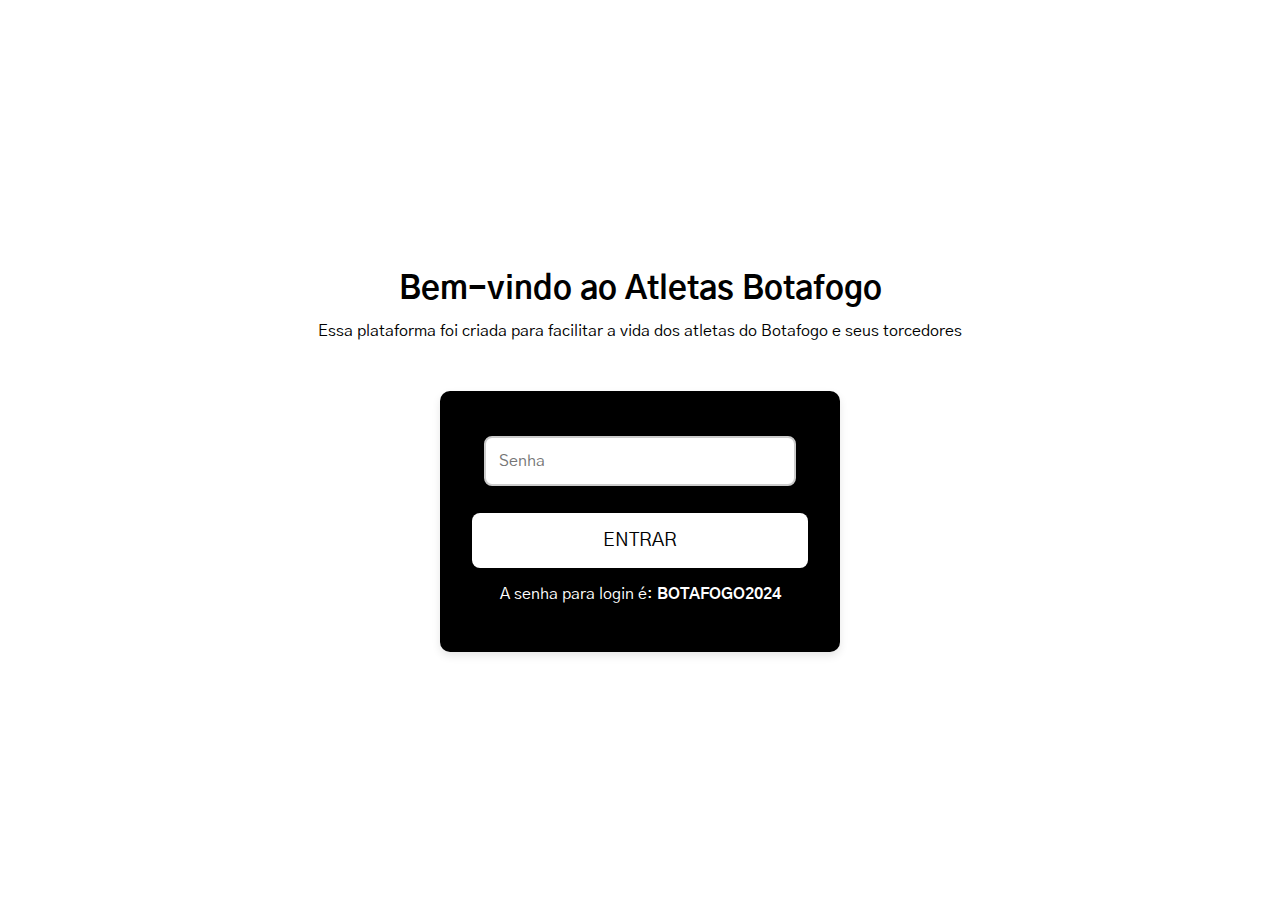
<file: AP2-BOTAFOGO-WEB/index.html>
<!DOCTYPE html>
<html lang="en">
<head>
    <meta charset="UTF-8">
    <meta name="viewport" content="width=device-width, initial-scale=1.0">
    <link rel="icon" href="./Assets/Escudo_Botafogo.png" type="image/png">
    <title>Atletas Botafogo</title>
    <link rel="stylesheet" href="styles.css">
    <script src="botafeminino.js"></script>
    <script src="md5-min.js"></script>
    <script src="codigo.js" defer></script>
    <style>
        @import url('https://fonts.googleapis.com/css2?family=Gothic+A1:wght@900&display=swap');
    </style>
</head>
<body id="body-principal">
    <header id="header-login">
        <ul>
            <li><img src="./Assets/Escudo_Botafogo.png" alt="Escudo Botafogo"></li>
            <li><h1>Atletas Botafogo</h1></li>
            <li><button id="logout" style="display: none;">Sair</button></li>
        </ul>
    </header>
    <div id="login">
        <div id="login-page">
            <h1>Bem-vindo ao Atletas Botafogo</h1>
            <p>Essa plataforma foi criada para facilitar a vida dos atletas do Botafogo e seus torcedores</p>
        </div>
        <div id="login-form">
            <input id="senha" type="password" placeholder="Senha" autocomplete="current-password">
            <button id="botao">ENTRAR</button>
            <p>A senha para login é: <b>BOTAFOGO2024</b></p>
        </div>
    </div>
    <div id="jogadores" style="display: none;">
        <h1>Lista de Jogadores</h1>
        <ul id="jogadores-lista">
            <li>
                <button id="masculino">Masculino</button>
                <button id="feminino">Feminino</button>
                <button id="todos">Elenco Completo</button>                 
            </li>  
            <input id="pesquisar" type="text" placeholder="Digite o nome do jogador(a)">        
        </ul>
        <div id="container"></div>
    </div>
</body>
</html>
</file>
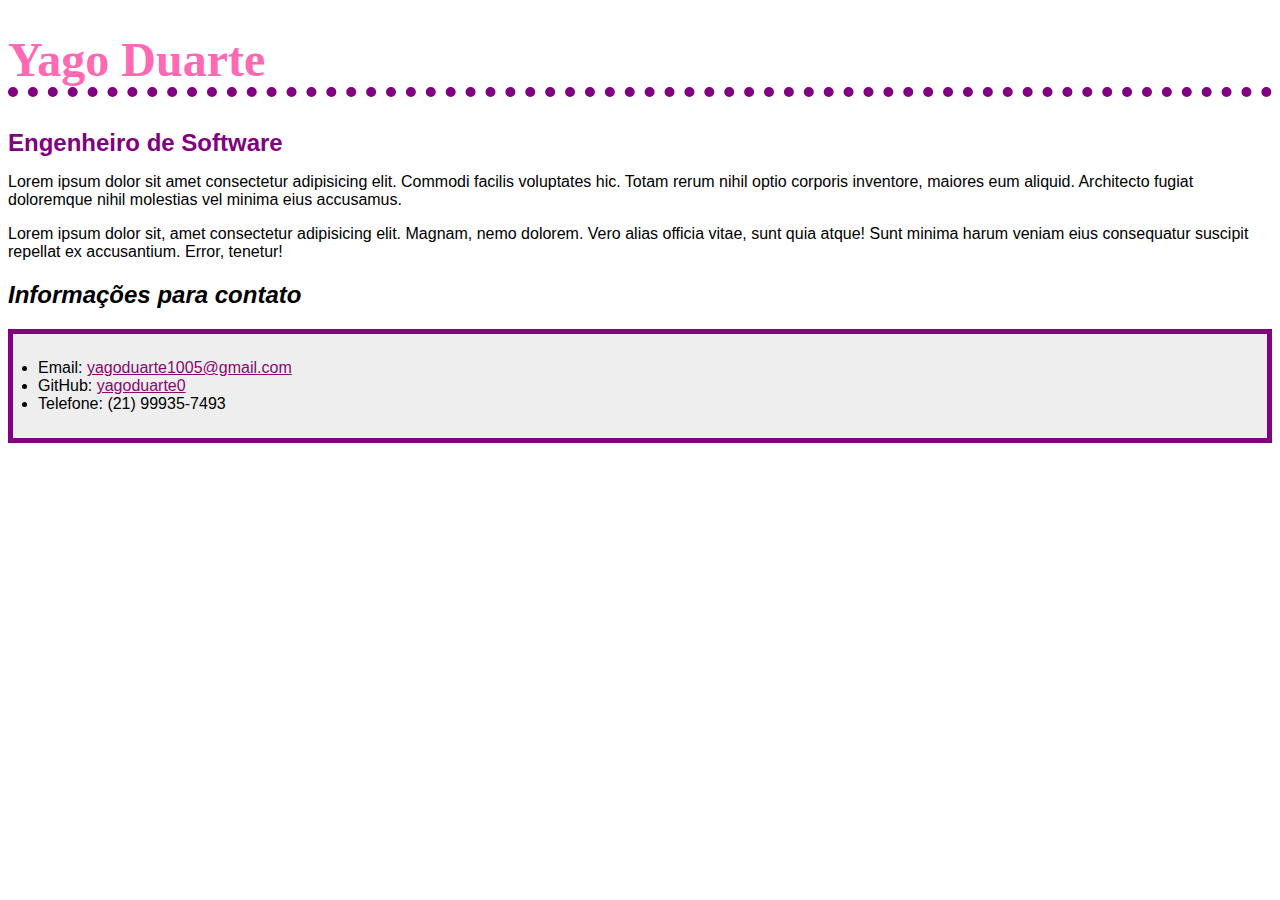
<file: Trabalho-4/Exercicio-2/index.html>
<!DOCTYPE html>
<html lang="pt-br">
<head>
    <meta charset="UTF-8">
    <meta name="viewport" content="width=device-width, initial-scale=1.0">
    <link rel="stylesheet" href="estilo.css">
    <title>Modelo de Curriculo</title>
</head>
<body>
    <h1>Yago Duarte</h1>
<div class="trabalho">Engenheiro de Software</div>
<p>Lorem ipsum dolor sit amet consectetur adipisicing elit. Commodi facilis voluptates hic. Totam rerum nihil optio corporis inventore, maiores eum aliquid. Architecto fugiat doloremque nihil molestias vel minima eius accusamus.</p>

<p>Lorem ipsum dolor sit, amet consectetur adipisicing elit. Magnam, nemo dolorem. Vero alias officia vitae, sunt quia atque! Sunt minima harum veniam eius consequatur suscipit repellat ex accusantium. Error, tenetur!</p>

<h2>Informações para contato</h2>
<ul>
  <li>Email: <a href="yagoduarte1005@gmail.com">yagoduarte1005@gmail.com</a></li>
  <li>GitHub: <a href="https://github.com/yagoduarte0">yagoduarte0</a></li>
  <li>Telefone: (21) 99935-7493</li>
</ul>
</body>
</html>
</file>
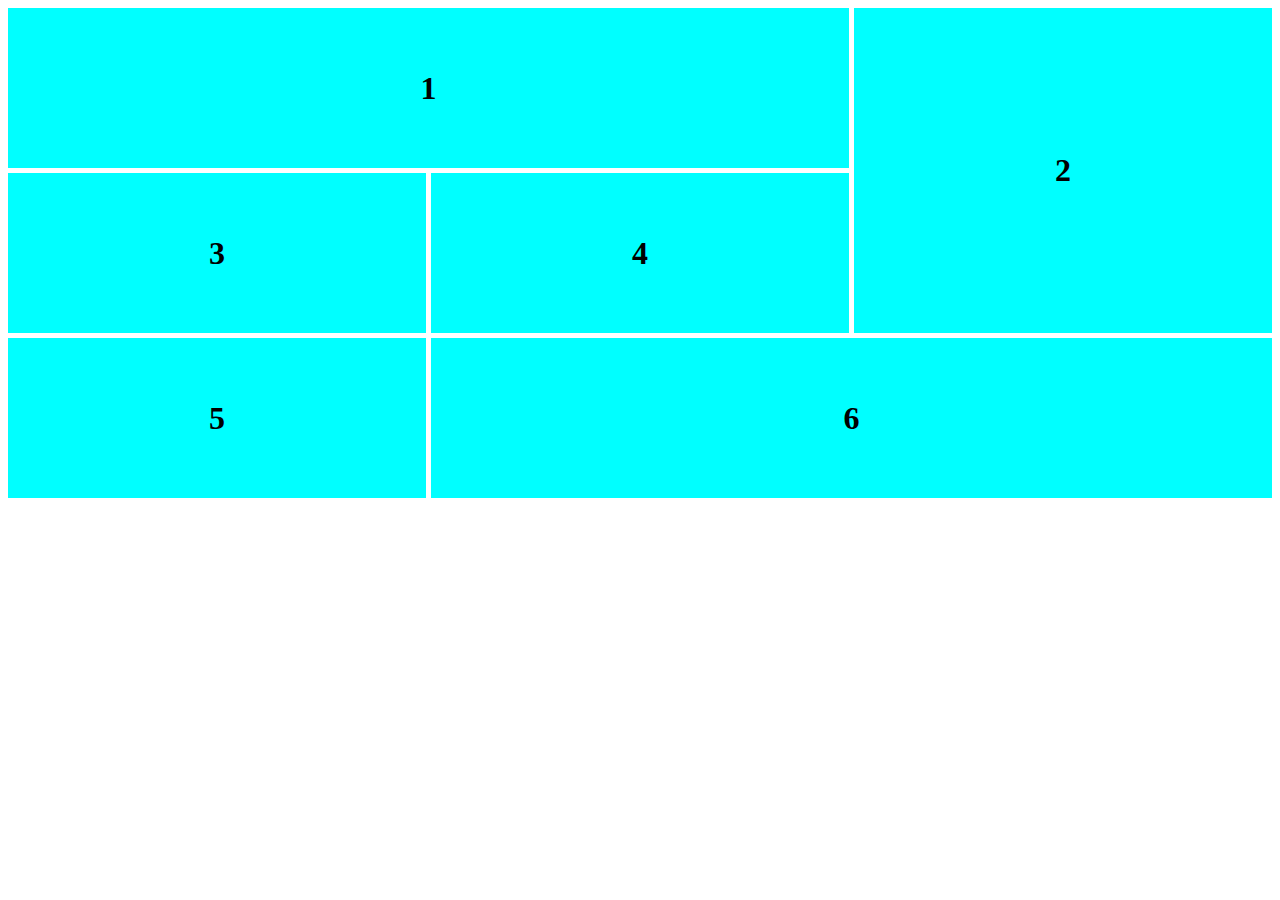
<file: Trabalho-6/grid/index.html>
<!DOCTYPE html>
<html lang="en">
<head>
    <meta charset="UTF-8">
    <meta name="viewport" content="width=device-width, initial-scale=1.0">
    <title>Document</title>
    <link rel="stylesheet" href="styles2.css">
</head>
<body>
    <div id="container">
        <div id="um">1</div>
        <div id="dois">2</div>
        <div id="tres">3</div>
        <div id="quatro">4</div>
        <div id="cinco">5</div>
        <div id="seis">6</div>
    </div>
</body>
</html>
</file>
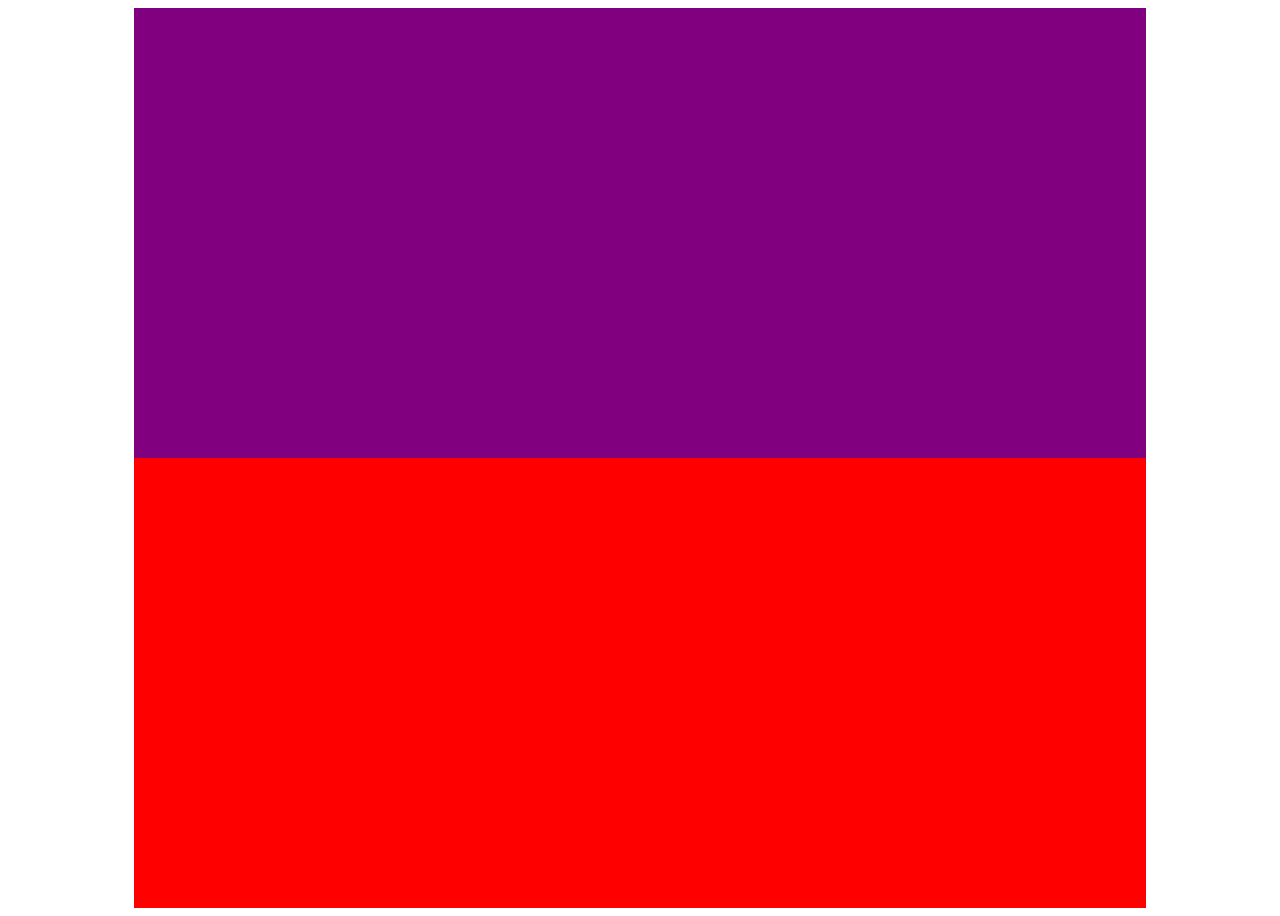
<file: Trabalho-6/media carries/index.html>
<!DOCTYPE html>
<html lang="en">
<head>
    <meta charset="UTF-8">
    <meta name="viewport" content="width=device-width, initial-scale=1.0">
    <title>Document</title>
    <link href="style.css" rel="stylesheet">
</head>
<body>
    <div id="minha-div"></div> 
    <div id="sua-div"></div>   
</body>
</html>
</file>
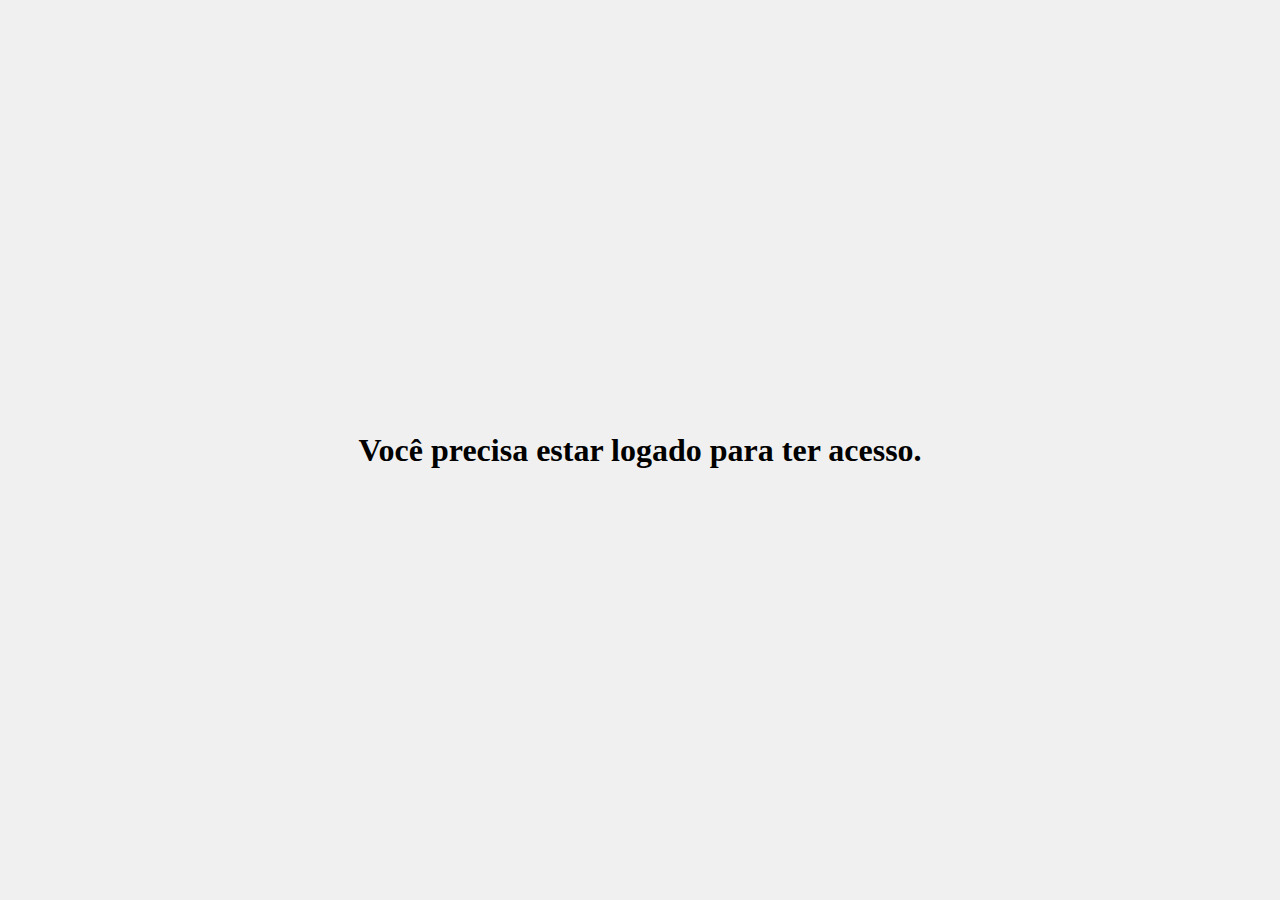
<file: AP2-BOTAFOGO-WEB/detalhes.html>
<!DOCTYPE html>
<html lang="en">
<head>
    <meta charset="UTF-8">
    <meta name="viewport" content="width=device-width, initial-scale=1.0">
    <link rel="icon" href="./Assets/Escudo_Botafogo.png" type="image/png">
    <title>Detalhes do Jogador</title>
    <link rel="stylesheet" href="styles.css">
    <script src="detalhes.js" defer></script>
</head>
<body id="detalhes-body">
    <p style="font-weight: 600">Aguarde...</p>
</body>
</html>
</file>
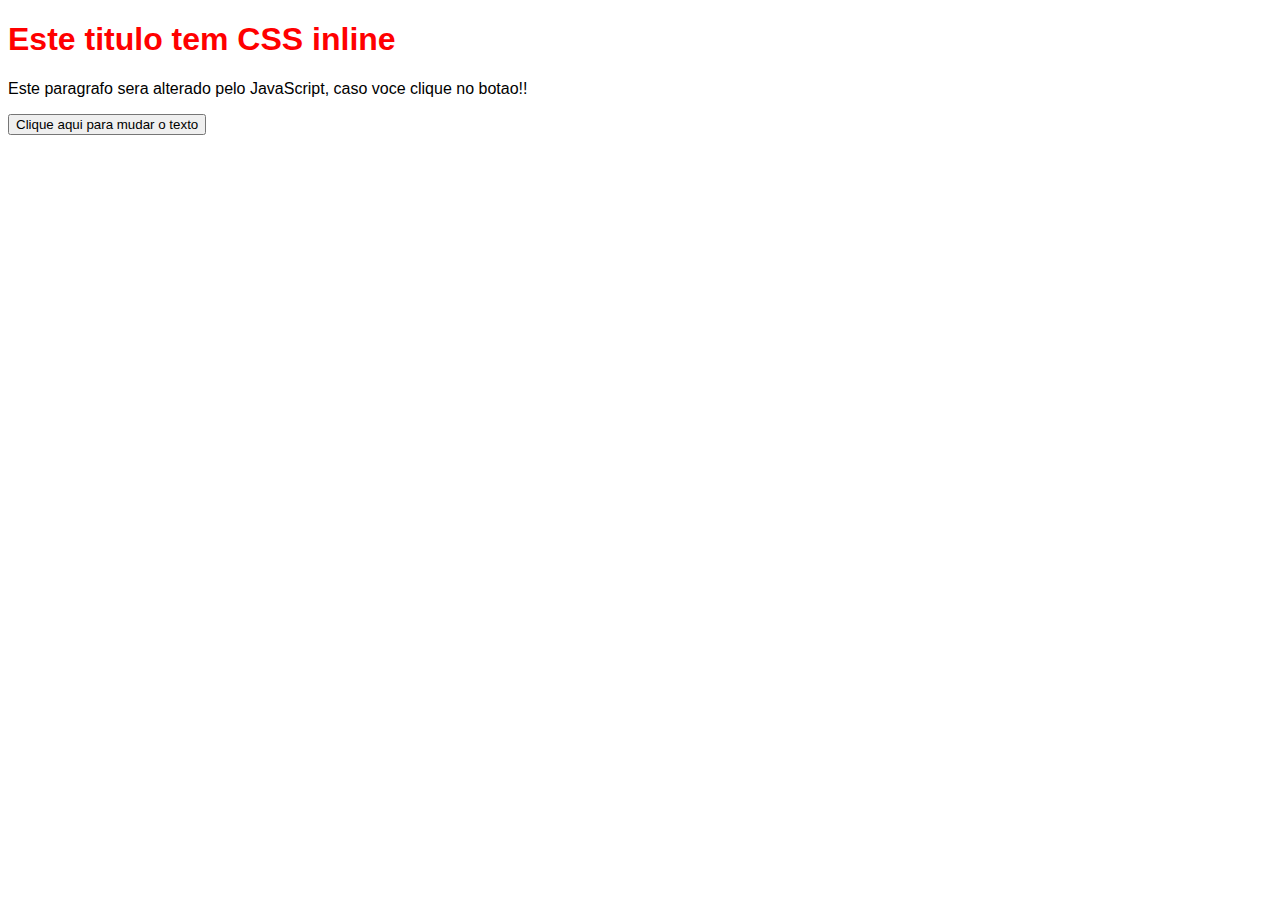
<file: Trabalho-1/trabalho.html>
<!DOCTYPE html>
<html>
<head>
  <title>Trabalho Desenvolvimento</title>
  <link rel="stylesheet" type="text/css" href="estilos.css"> <!-- CSS externo -->
</head>
<body>
  <h1 style="color: rgb(255, 0, 0);">Este titulo tem CSS inline</h1> <!-- CSS inline -->
  <p id="paragrafo">Este paragrafo sera alterado pelo JavaScript, caso voce clique no botao!!</p>
  <button onclick="mudarTexto()">Clique aqui para mudar o texto</button>
  
  <script>
    function mudarTexto() {
      document.getElementById("paragrafo").innerHTML = "O texto foi alterado pelo JavaScript!";
    }
  </script>
</body>
</html>
</file>
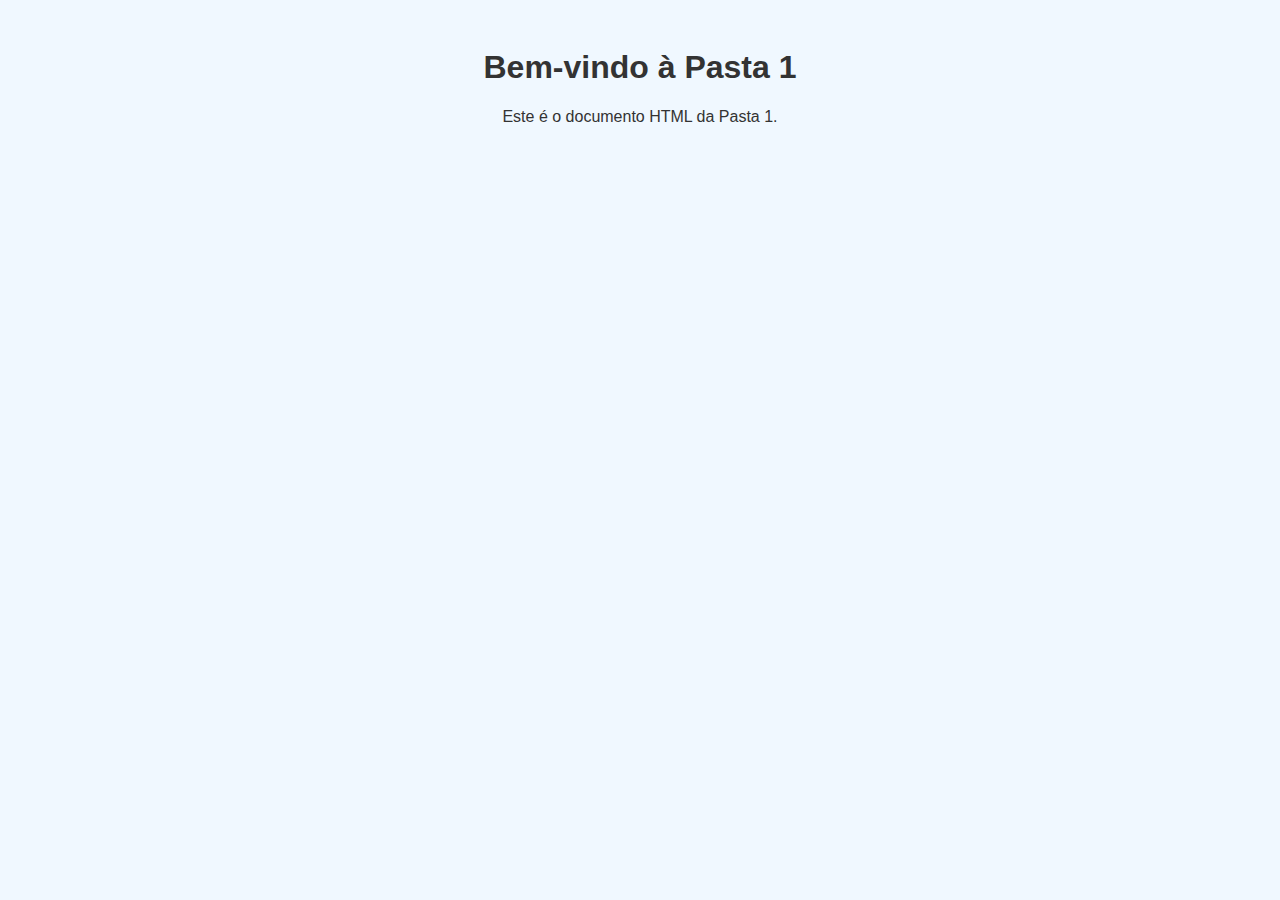
<file: Trabalho-2/pasta1/trabalho.html>
<!DOCTYPE html>
<html lang="pt-BR">
<head>
    <meta charset="UTF-8">
    <meta name="viewport" content="width=device-width, initial-scale=1.0">
    <title>Documento da Pasta 1</title>
    <style>
        body {
            font-family: Arial, sans-serif;
            background-color: #f0f8ff;
            color: #333;
            text-align: center;
            padding: 20px;
        }
    </style>
</head>
<body>
    <h1>Bem-vindo à Pasta 1</h1>
    <p>Este é o documento HTML da Pasta 1.</p>
</body>
</html>
</file>
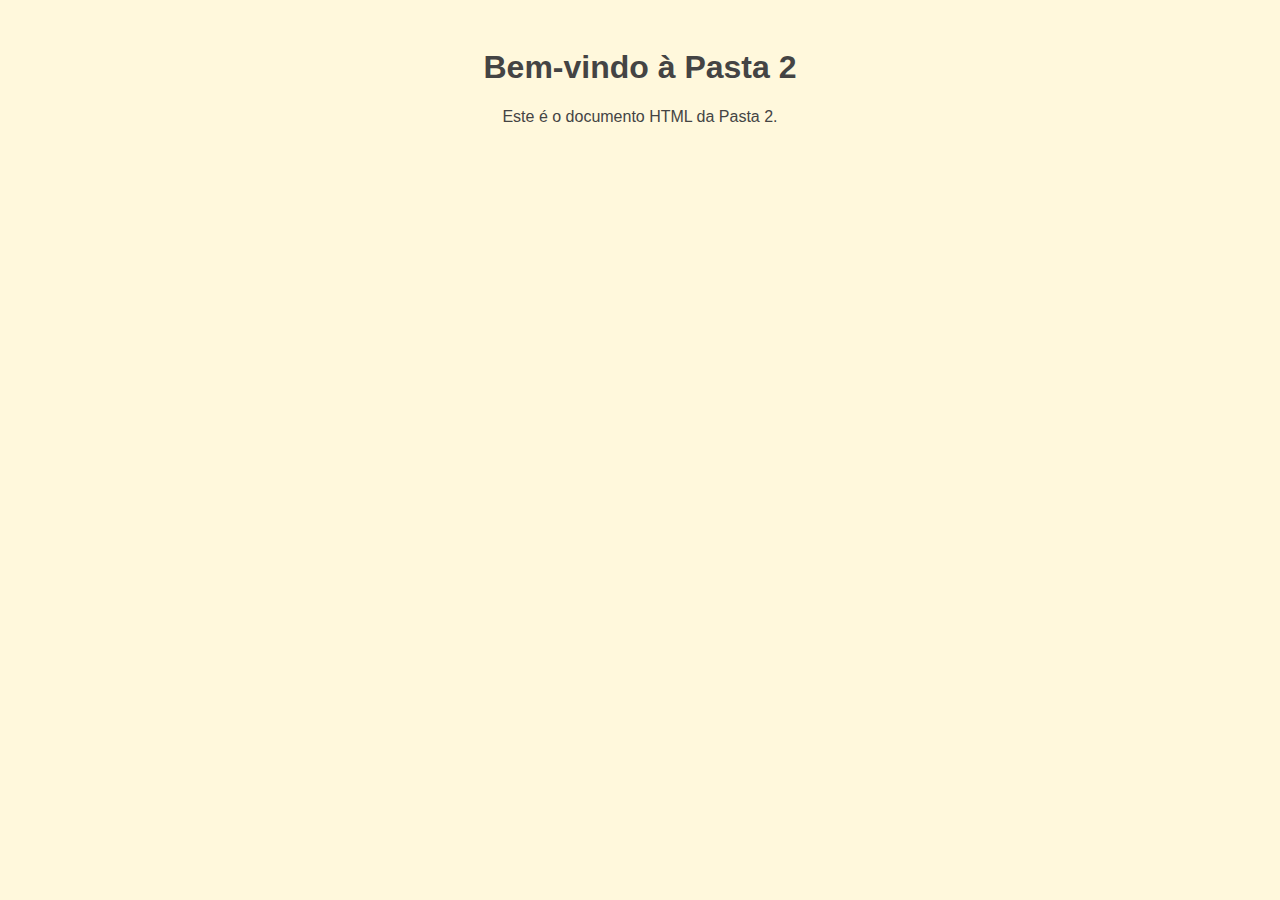
<file: Trabalho-2/pasta2/trabalho2.html>
<!DOCTYPE html>
<html lang="pt-BR">
<head>
    <meta charset="UTF-8">
    <meta name="viewport" content="width=device-width, initial-scale=1.0">
    <title>Documento da Pasta 2</title>
    <style>
        body {
            font-family: Verdana, sans-serif;
            background-color: #fff8dc;
            color: #444;
            text-align: center;
            padding: 20px;
        }
    </style>
</head>
<body>
    <h1>Bem-vindo à Pasta 2</h1>
    <p>Este é o documento HTML da Pasta 2.</p>
</body>
</html>
</file>
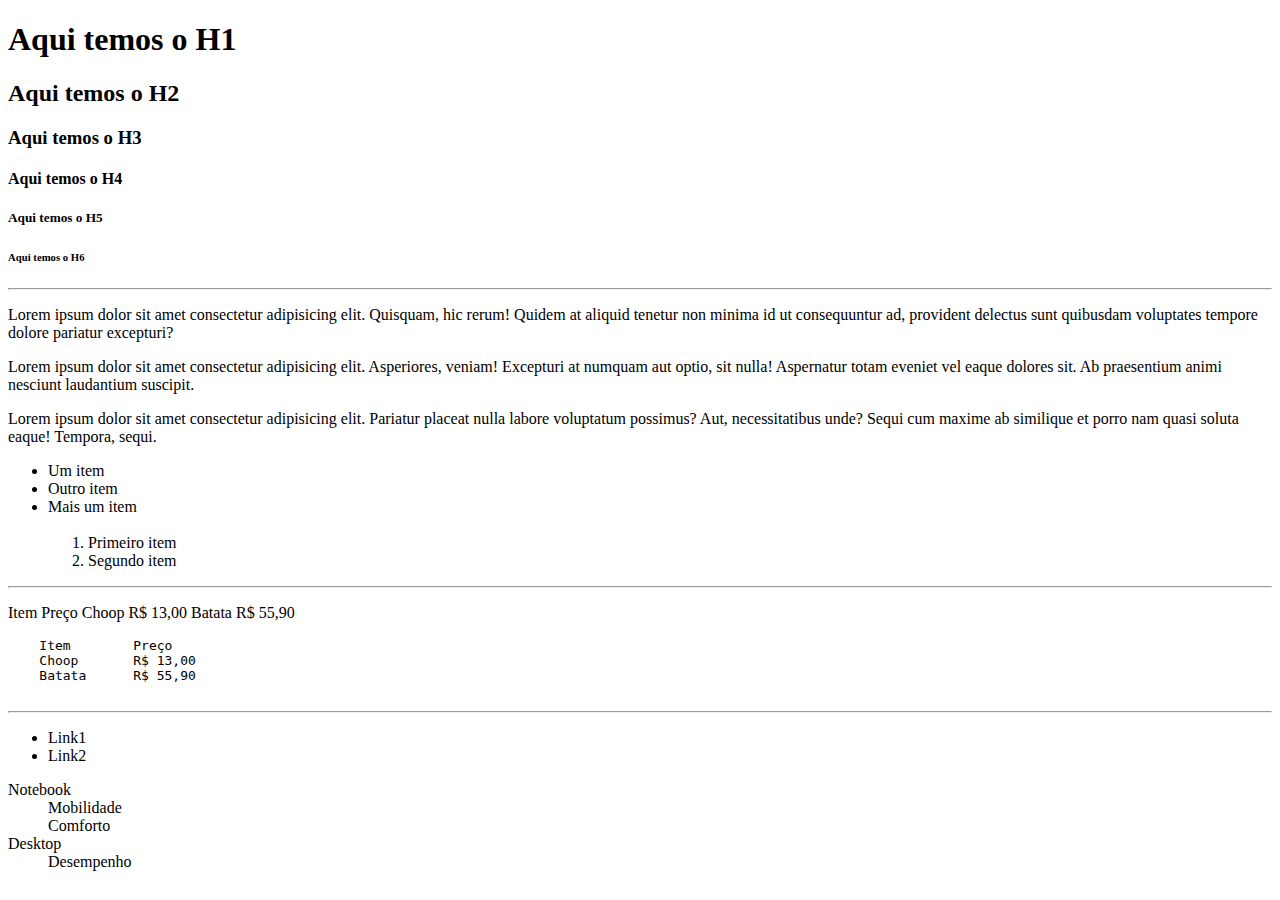
<file: Trabalho-3/Exercicio-1/trabalho.html>
<!DOCTYPE html>
<html lang="pt-br">
    <head>
        <meta charset="utf-8">
        <title>Exercício feito em sala</title>
    </head>
    <body>
        <div>
            <h1>Aqui temos o H1</h1>
            <h2>Aqui temos o H2</h2>
            <h3>Aqui temos o H3</h3>
            <h4>Aqui temos o H4</h4>
            <h5>Aqui temos o H5</h5>
            <h6>Aqui temos o H6</h6>
        </div>
    <hr>
        <p>Lorem <span>ipsum</span> dolor sit amet consectetur adipisicing elit. Quisquam, hic rerum! Quidem at aliquid tenetur non minima id ut consequuntur ad, provident delectus sunt quibusdam voluptates tempore dolore pariatur excepturi?</p>
        <p>Lorem ipsum dolor sit amet consectetur adipisicing elit. Asperiores, veniam! Excepturi at numquam aut optio, sit nulla! Aspernatur totam eveniet vel eaque dolores sit. Ab praesentium animi nesciunt laudantium suscipit.</p>
        <p>Lorem ipsum dolor sit amet consectetur adipisicing elit. Pariatur placeat nulla labore voluptatum possimus? Aut, necessitatibus unde? Sequi cum maxime ab similique et porro nam quasi soluta eaque! Tempora, sequi.</p>

        <ul>
            <li>Um item</li>
            <li>Outro item</li>
            <li>Mais um item</li><br>
                <ol>
                    <li>Primeiro item</li>
                    <li>Segundo item</li>
                </ol>
        </ul>
        <hr>
        <p>
    Item        Preço
    Choop       R$ 13,00
    Batata      R$ 55,90
        </p>
        <pre>
    Item        Preço
    Choop       R$ 13,00
    Batata      R$ 55,90
        </pre>
        <hr>
        <menu>
            <li>Link1</li>
            <li>Link2</li>
        </menu>
        <dl>
            <dt>Notebook</dt>
                <dd>Mobilidade</dd>
                <dd>Comforto</dd>
            <dt>Desktop</dt>
                <dd>Desempenho</dd>
        </dl>

    </body>
</html>
</file>
<file: AP2-BOTAFOGO-WEB/styles.css>
#body-principal {
    font-family: 'Arial', sans-serif;
    background-color: #f4f4f4;
    margin: 0;
    padding: 0;
    box-sizing: border-box;
}

header {
    position: fixed;
    top: 0;
    left: 0;
    width: 100%;
    z-index: 1000;
    padding: 10px 20px;
    color: #fff;
    display: flex;
    justify-content: space-between;
    align-items: center;
    background-color: black;
    
}

header img {
    width: 75px;
    height: 80px;
}

header h1 {
    font-size: 2rem;
    margin: 0;
    font-family: "Gothic A1", sans-serif;
    font-weight: 900;
}

header ul {
    list-style: none;
    margin: 0;
    padding: 0;
    display: flex;
    flex-grow: 1;
    justify-content: space-between;
    align-items: center;
}

header li {
    margin-right: 10px;
}

header #logout {
    background-color: #e74c3c;
    color: white;
    border-radius: 8px;
    border: none;
    padding: 10px 20px;
    font-size: 1.1rem;
    cursor: pointer;
    display: none;
    margin-left: auto;
    margin: 0;
    transition: background-color 0.3s ease;
    font-family: "Gothic A1", sans-serif;
}

header #logout:hover {
    background-color: #c0392b;
}

*,
*::before,
*::after {
    box-sizing: border-box;
}

#container {
    display: flex;
    flex-wrap: wrap;
    justify-content: center;
    margin-top: 30px;
}

#container > article {
    width: 15rem;
    font-size: 12px;
    font-family: "Gothic A1", sans-serif;
    border: solid #ddd 1px;
    border-radius: 10px;
    margin: 1rem;
    padding: 1rem;
    background-color: white;
    box-shadow: 0 4px 8px rgba(0, 0, 0, 0.1);
    transition: transform 0.2s ease-in-out;
}

#container > article:hover {
    transform: scale(1.05);
}

#container > article img {
    width: 100%;
    object-fit: cover;
    object-position: center 20% top;
    border-radius: 8px;
    margin-bottom: 10px;
}

#container > article button {
    background-color: #000000;
    color: white;
    border-radius: 8px;
    border: none;
    padding: 10px 20px;
    font-size: 1.1rem;
    cursor: pointer;
    transition: background-color 0.3s ease;
    font-family: "Gothic A1", sans-serif;
}

@media (max-width: 768px) {
    #container {
        display: grid;
        grid-template-columns: repeat(1fr);
        gap: 1rem;
        max-width: 100%;
        margin: 0 auto;
    } 
}

@media (min-width: 769px) and (max-width: 1024px) {
    #container {
        display: grid;
        grid-template-columns: repeat(3, 1fr);
        gap: 1rem;
        max-width: 100%;
        margin: 0 auto;
    }  
}

@media (min-width: 1025px) and (max-width: 1300px) {
    #container {
        display: grid;
        grid-template-columns: repeat(4, 1fr);
        gap: 1rem;
        max-width: 100%;
        margin: 0 auto;
    }
}

@media (min-width: 1301px) {
    #container {
        display: grid;
        grid-template-columns: repeat(5, 1fr);
        gap: 1rem;
        max-width: 100%;
        margin: 0 auto;
    }
}

#login {
    display: flex;
    flex-direction: column;
    justify-content: center;
    align-items: center;
    background-color: #fff;
    color: #000;
    height: 100vh;
    padding: 0 1rem;
    font-family: "Gothic A1", sans-serif;
}

#login-page {
    text-align: center;
    margin-bottom: 2rem;
}

#login-page h1 {
    font-size: 2rem;
    font-weight: bold;
    margin-bottom: 10px;
}

#login-page p {
    font-size: 1rem;
    margin-top: 0;
    line-height: 1.5;
}

#login-form {
    text-align: center;
    width: 100%;
    max-width: 400px;
    background-color: #000;
    padding: 2rem;
    border-radius: 10px;
    box-shadow: 0 4px 8px rgba(0, 0, 0, 0.1);
}

#login-form input {
    padding: 0.8em;
    margin: 0.8em 0;
    width: 93%;
    border-radius: 8px;
    border: 2px solid #ccc;
    font-size: 1rem;
    transition: border-color 0.3s ease;
    font-family: "Gothic A1", sans-serif;
}

#login-form input:focus {
    border-color: #444;
    outline: none;
}

#login-form p {
    color: #fff;
}

#login-form button {
    background-color: #fff;
    border-radius: 8px;
    border: none;
    color: #000;
    margin-top: 15px;
    padding: 0.8em;
    width: 100%;
    cursor: pointer;
    font-size: 1.2rem;
    transition: background-color 0.3s ease;
    font-family: "Gothic A1", sans-serif;
}

#login-form button:hover {
    background-color: #ccc;
}

#jogadores {
    display: none;
    width: 100%;
    padding: 2rem;
    text-align: center;
    min-height: 100vh;
    box-sizing: border-box;
}

#jogadores h1 {
    font-size: 2rem;
    color: #2c3e50;
    margin-bottom: 2rem;
    font-family: "Gothic A1", sans-serif;
}

#jogadores ul {
    list-style: none;
    padding: 0;
    margin: 0;
}

#jogadores button {
    background-color: #000;
    border-radius: 8px;
    border: none;
    color: #fff;
    padding: 0.8em;
    margin: 0.8em 0;
    cursor: pointer;
    font-size: 1.2rem;
    transition: background-color 0.3s ease;
    font-family: "Gothic A1", sans-serif;
}

#jogadores button:hover {
    background-color: #444;
}

#jogadores input {
    padding: 0.8em;
    margin: 0.8em 0;
    border-radius: 8px;
    border: 2px solid #ccc;
    font-size: 1rem;
    transition: border-color 0.3s ease;
    width: 40%;
    font-family: "Gothic A1", sans-serif;
}

#detalhes-body {
    margin: 0;
    padding: 0;
    display: flex;
    justify-content: center;
    align-items: center;
    height: 100vh;
    background-color: #f0f0f0;
}

.container {
    display: flex;
    flex-direction: row;
    align-items: center;
    max-width: 900px;
    margin: 20px;
    padding: 20px;
    background-color: #000000;
    border-radius: 8px;
    box-shadow: 0 4px 6px rgba(0, 0, 0, 0.1);
}

.info-jogador {
    display: flex;
    flex-direction: column;
    justify-content: flex-start;
    align-items: flex-start;
    font-weight: bold;
}

.nome-jogador {
    text-align: center;
    font-size: 2rem;
    color: #ffffff;
    margin-bottom: 1.5rem;
    font-family: "Gothic A1", sans-serif;
}

.imagem-jogador {
    display: flex;
    justify-content: center;
    align-items: center;
    background-color: #fff;
    object-fit: cover;
    position: relative;
    padding: 10px;
    width: 60%;
    margin: 10px;
    max-width: 90%;
    border-radius: 8px;
    box-shadow: 0 4px 8px rgba(0, 0, 0, 0.1);
    font-family: "Gothic A1", sans-serif;
}

.jogos-jogador,
.elenco-jogador,
.time-jogador,
.posicao-jogador,
.altura-jogador,
.naturalidade-jogador,
.nascimento-jogador,
.detalhes-jogador {
    font-size: 16px;
    display: flex;
    align-items: center;
    margin: 2px 0;
    padding: 10px;
    border-radius: 8px;
    transition: background-color 0.3s ease, transform 0.2s ease;
    font-family: "Gothic A1", sans-serif;
    color: #ffffff;
}

.jogos-jogador:hover,
.elenco-jogador:hover,
.time-jogador:hover,
.posicao-jogador:hover,
.altura-jogador:hover,
.naturalidade-jogador:hover,
.nascimento-jogador:hover,
.detalhes-jogador:hover {
    background-color: #555555;
    transform: translateY(-5px);
}

.botao-voltar {
    background-color: #e74c3c;
    border-radius: 8px;
    border: none;
    color: #fff;
    margin-top: 2rem;
    padding: 10px;
    cursor: pointer;
    font-size: 15px;
    font-weight: bold;
    transition: background-color 0.3s ease, transform 0.2s ease;
    display: block;
    width: 20%;
    margin-left: auto;
    margin-right: auto;
    margin-bottom: 20px;
}

.botao-voltar:hover {
    background-color: #c0392b;
    transform: scale(1.05);
}

.icone {
    font-size: 1.2rem;
    margin-right: 8px;
}
</file>
<file: Trabalho-4/Exercicio-2/estilo.css>
body {
    font-family: Arial, Helvetica, sans-serif;
  }
  
  h1 {
    color: hotpink;
    font-size: 3em;
    font-family: Georgia, 'Times New Roman', Times, serif;
    border-bottom: 10px dotted purple;
  }
  
  h2 {
    font-size: 1.5em;
    font-style: italic;
  }
  
  .trabalho {
    color: purple;
    font-weight: bold;
    font-size: 1.5em;
  }
  
  a:link, a:visited {
    color: #8b066f;
  }
  
  a:hover {
    transition: 0.3s;
    cursor: pointer;
    color: green;
  }

  p {
    font-family: 'Lucida Sans', 'Lucida Sans Regular', 'Lucida Grande', 'Lucida Sans Unicode', Geneva, Verdana, sans-serif;
    font-size: medium;
  }

  ul {
    background-color: #eeeeee;
    border: 5px solid purple;
    padding: 25px;
  }
</file>
<file: Trabalho-6/grid/styles2.css>
#container {
    display: grid;
    gap: 5px;
    grid-template-areas: 
        "a a"
        "b c"
        "d e"
        "f f"    
    ;
}

#um {
    grid-area: a;
}

#dois {
    grid-area: b;
}

#tres {
    grid-area: c;
}

#quatro {
    grid-area: d;
}

#cinco {
    grid-area: e;
}

#seis {
    grid-area: f;
}

#container > div {
    background-color: aqua;
    height: 10rem;
    display: flex;
    flex-direction: column;
    justify-content: center;
    align-items: center;
    font-size: 2rem;
    font-weight: 600;
}

@media screen and (min-width: 760px) {
    #container {
        grid-template-areas: 
            "a a b"
            "c d b"
            "e f f"
        ;
        grid-template-rows: repeat(3, 10rem);
    }

    #container > div {
        height: 100%;
    }
}
</file>
<file: Trabalho-6/media carries/style.css>
#minha-div {
    width: 80%;
    margin: 0 auto;
    height: 50vh;
    background-color: brown;
}

#sua-div {
    width: 80%;
    margin: 0 auto;
    height: 50vh;
}

@media screen and (min-width: 360px) {
    #minha-div {
        background-color: blue;
    }
}

@media screen and (min-width: 720px) {
    #minha-div {
        background-color: purple;
    }
}

@media screen and (min-width: 992px) {
    #minha-div {
        background-color: purple;
    }
    #sua-div {
        background-color: red;
    }
}
</file>
<file: Trabalho-1/estilos.css>
/* estilo.css (CSS externo) */
body {
    background-color: hsl(0, 0%, 100%);
    font-family: Arial, sans-serif;
  }
</file>
